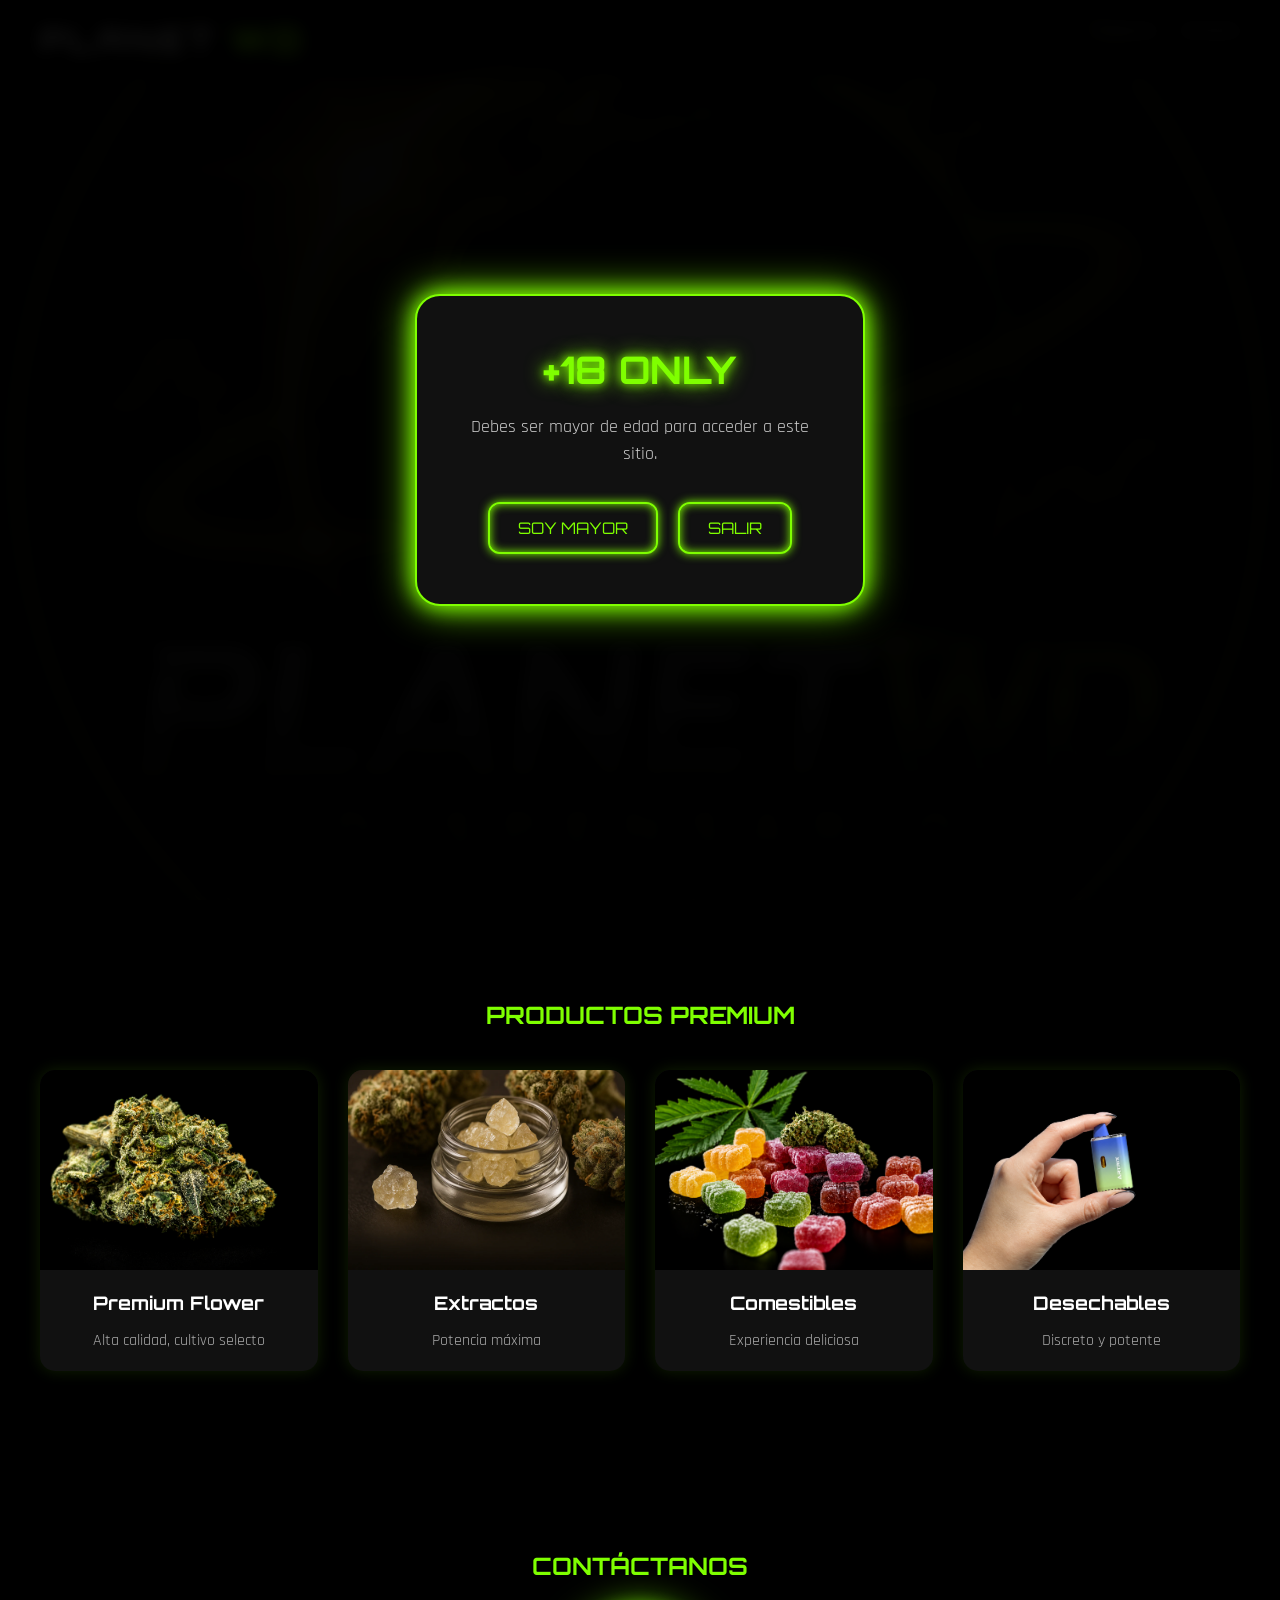
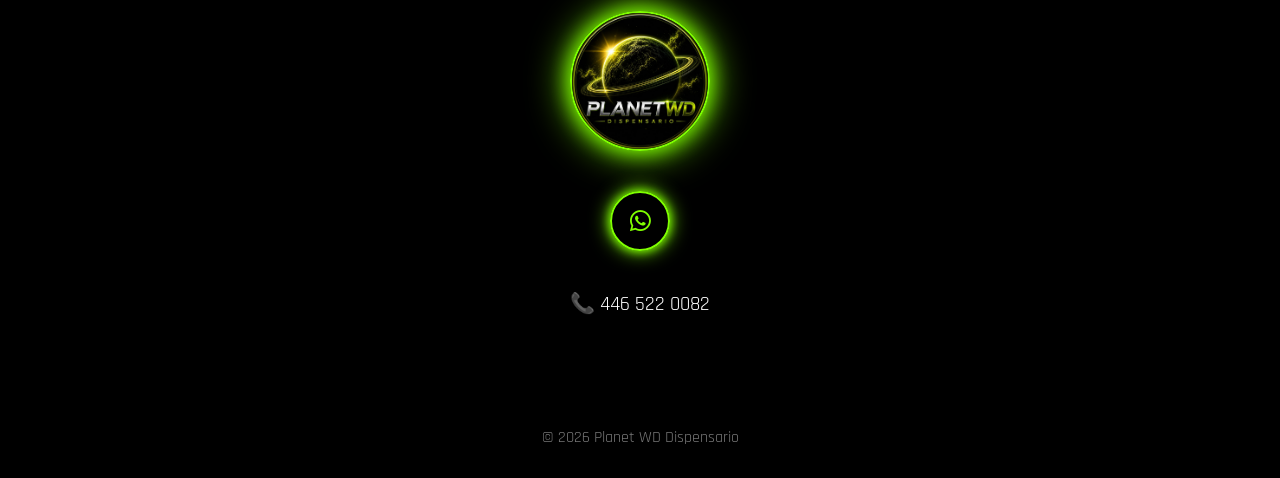
<file: index.html>
<!DOCTYPE html>
<html lang="es">
<head>
  <meta charset="UTF-8">
  <meta name="viewport" content="width=device-width, initial-scale=1.0">
  <title>Planet WD Dispensario</title>
<link rel="icon" href="img/planeta.png" type="image/jpg">
  <!-- Fuentes -->
  <link href="https://fonts.googleapis.com/css2?family=Orbitron:wght@500;700&family=Rajdhani:wght@300;400;600&display=swap" rel="stylesheet">
<link rel="stylesheet" href="https://cdnjs.cloudflare.com/ajax/libs/font-awesome/6.5.0/css/all.min.css">
  <link rel="stylesheet" href="styles.css">
  <link href="https://fonts.googleapis.com/css2?family=Orbitron:wght@400;700&family=Rajdhani:wght@400;600&display=swap" rel="stylesheet">

</head>

<body>
<div id="ageModal" class="age-modal">
  <div class="age-box">
    <h1>+18 ONLY</h1>

    <p>
      Debes ser mayor de edad para acceder a este sitio.
    </p>

    <div class="buttons">
      <button onclick="enterSite()" class="yes-btn">
        SOY MAYOR
      </button>

      <button onclick="leaveSite()" class="no-btn">
        SALIR
      </button>
    </div>
  </div>
</div>
<!-- HEADER -->
<header>
  <h1>PLANET <span>WD</span></h1>
  <nav>
    <a href="#productos">Productos</a>
    <a href="#contacto">Contacto</a>
  </nav>
</header>

<!-- HERO -->
<section class="hero">
     <img src="img/planeta.png" class="hero-bg">
  <div class="overlay"></div>
  <div class="hero-text">
    <h2>OTRO NIVEL</h2>
    <p>Otra experiencia</p>
    <a href="#productos" class="btn">Contactanos</a>
  </div>
</section>

<!-- PRODUCTOS -->
<section id="productos" class="productos">
  <h2>PRODUCTOS PREMIUM</h2>

  <div class="grid">

    <a href="premium.html" class="card-link">
      <div class="card">
        <img src="img/flor.PNG">
        <h3>Premium Flower</h3>
        <p>Alta calidad, cultivo selecto</p>
      </div>
    </a>

    <a href="extractos.html" class="card-link">
      <div class="card">
        <img src="img/diamante.webp">
        <h3>Extractos</h3>
        <p>Potencia máxima</p>
      </div>
    </a>

    <a href="comestibles.html" class="card-link">
      <div class="card">
        <img src="img/comestibles.PNG">
        <h3>Comestibles</h3>
        <p>Experiencia deliciosa</p>
      </div>
    </a>

    <a href="desechables.html" class="card-link">
      <div class="card">
        <img src="img/desechables.PNG">
        <h3>Desechables</h3>
        <p>Discreto y potente</p>
      </div>
    </a>

  </div>
</section>

<!-- CONTACTO -->
<section id="contacto" class="contacto">
  <h2>CONTÁCTANOS</h2>
<!-- LOGO -->
  <div class="logo-contacto">
    <img src="img/logo.jpg" alt="Planet WD Logo">
  </div>
 
  <div class="social">
  <a href="https://wa.me/524465220082?text=Hola%20quiero%20información%20sobre%20sus%20productos" class="icon">
    <i class="fab fa-whatsapp"></i>
  </a>

</div>

  <p class="numero">📞 446 522 0082</p>

</section>

<footer>
  <p>© 2026 Planet WD Dispensario</p>
</footer>
<script>
  window.addEventListener("scroll", function() {
    let img = document.querySelector(".hero-bg");
    let scroll = window.scrollY;

    if(scroll > 100){
      img.style.opacity = "0";
    } else {
      img.style.opacity = "1";
    }
  });

  function enterSite() {
  document.getElementById("ageModal").style.display = "none";
}

function leaveSite() {
  window.location.href = "https://google.com";
}
</script>
</body>
</html>
</file>
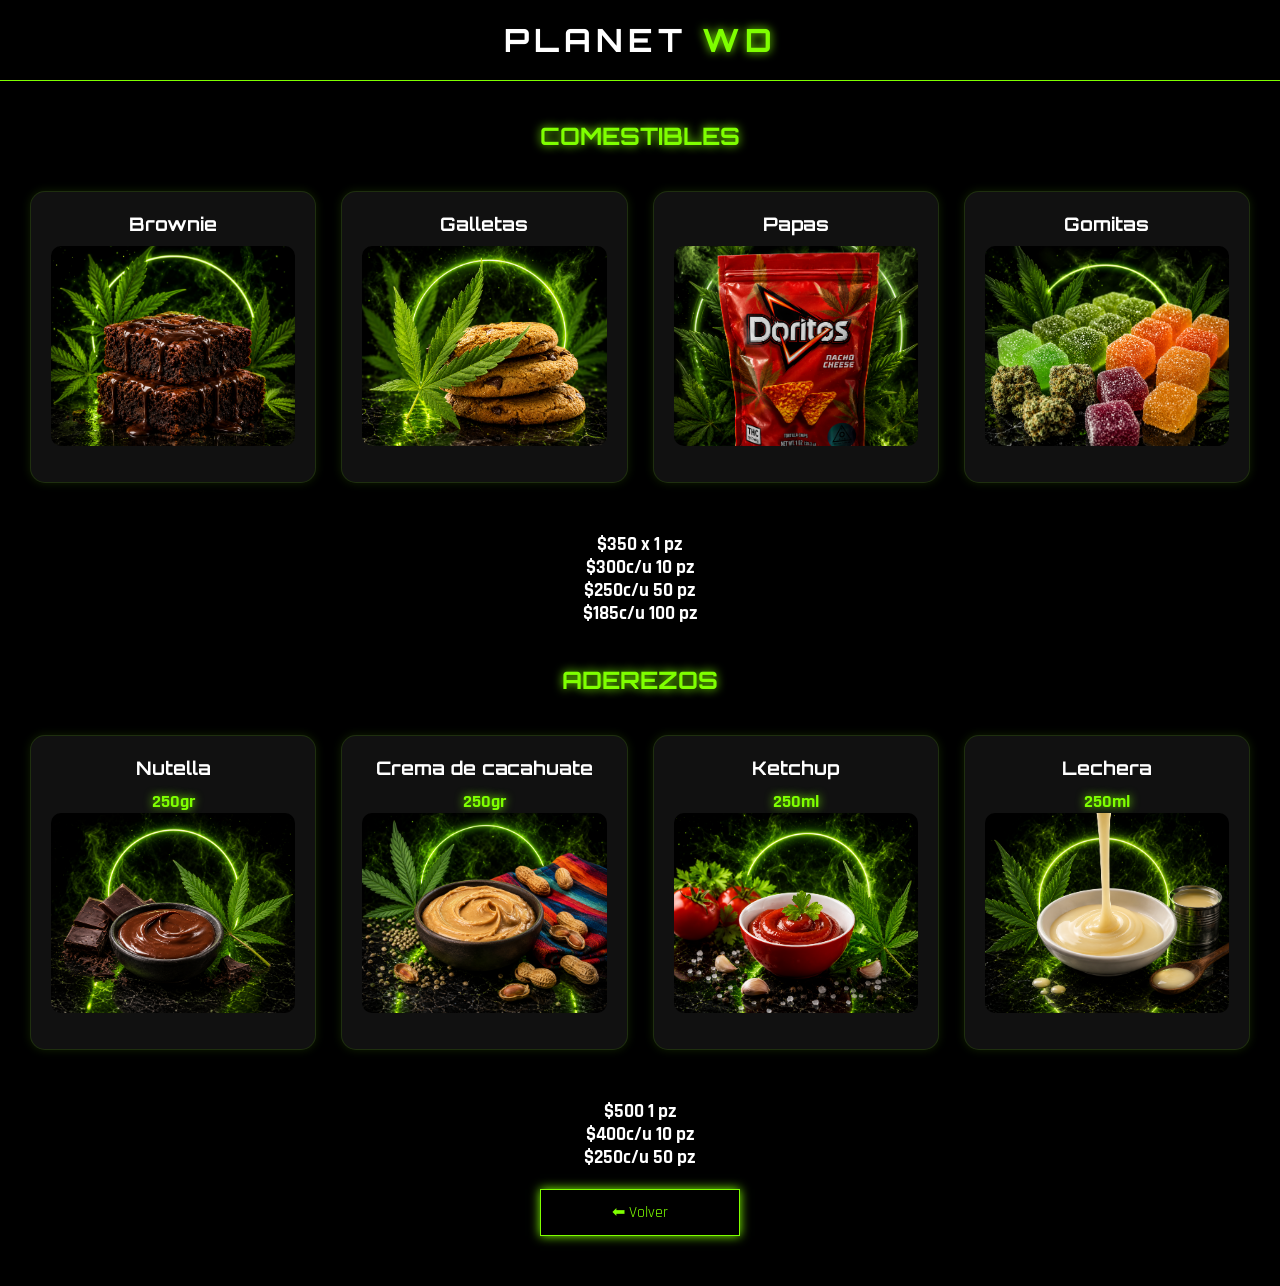
<file: comestibles.html>
<!DOCTYPE html>
<html lang="es">
<head>
  <meta charset="UTF-8">
  <meta name="viewport" content="width=device-width, initial-scale=1.0">
<link rel="icon" href="img/planeta.png" type="image/jpg">
  <link href="https://fonts.googleapis.com/css2?family=Orbitron:wght@500;700&family=Rajdhani:wght@300;400;600&display=swap" rel="stylesheet">
  <link rel="stylesheet" href="productos.css">

  <title>Comestibles</title>
</head>

<body>

<header>
  <h1>PLANET <span>WD</span></h1>
</header>

<h2>COMESTIBLES</h2>

<div class="grid">

  <div class="card">
    <h3>Brownie</h3>
    <img src="img/brown.png" alt="">
  </div>

  <div class="card">
    <h3>Galletas</h3>
    <img src="img/galle.png" alt="">
  </div>

  <div class="card">
    <h3>Papas</h3>
    <img src="img/papas.png" alt="">
  </div>

   <div class="card">
    <h3>Gomitas</h3>
    <img src="img/goma.png" alt="">
  </div>
</div>

<h3>$350 x 1 pz </h3>
    
    <h3>$300c/u 10 pz </h3> 
    <h3>$250c/u 50 pz </h3>
    <h3> $185c/u 100 pz</h3>

    <h2>ADEREZOS</h2>

    <div class="grid">

  <div class="card">
    <h3>Nutella</h3>
    <p>250gr</p>
    <img src="img/nutella.png" alt="">
  </div>

  <div class="card">
    <h3>Crema de cacahuate</h3>
    <p>250gr</p>
    <img src="img/cacahuate.png" alt="">
  </div>

  <div class="card">
    <h3>Ketchup</h3>
    <p>250ml</p>
    <img src="img/ketchup.png" alt="">
  </div>

   <div class="card">
    <h3>Lechera</h3>
    <p>250ml</p>
    <img src="img/lechera.png" alt="">
  </div>
</div>

<h3>$500 1 pz</h3> 
    <h3>$400c/u 10 pz </h3>
    <h3> $250c/u 50 pz</h3>

<a href="index.html" class="btn">⬅ Volver</a>

</body>
</html>
</file>
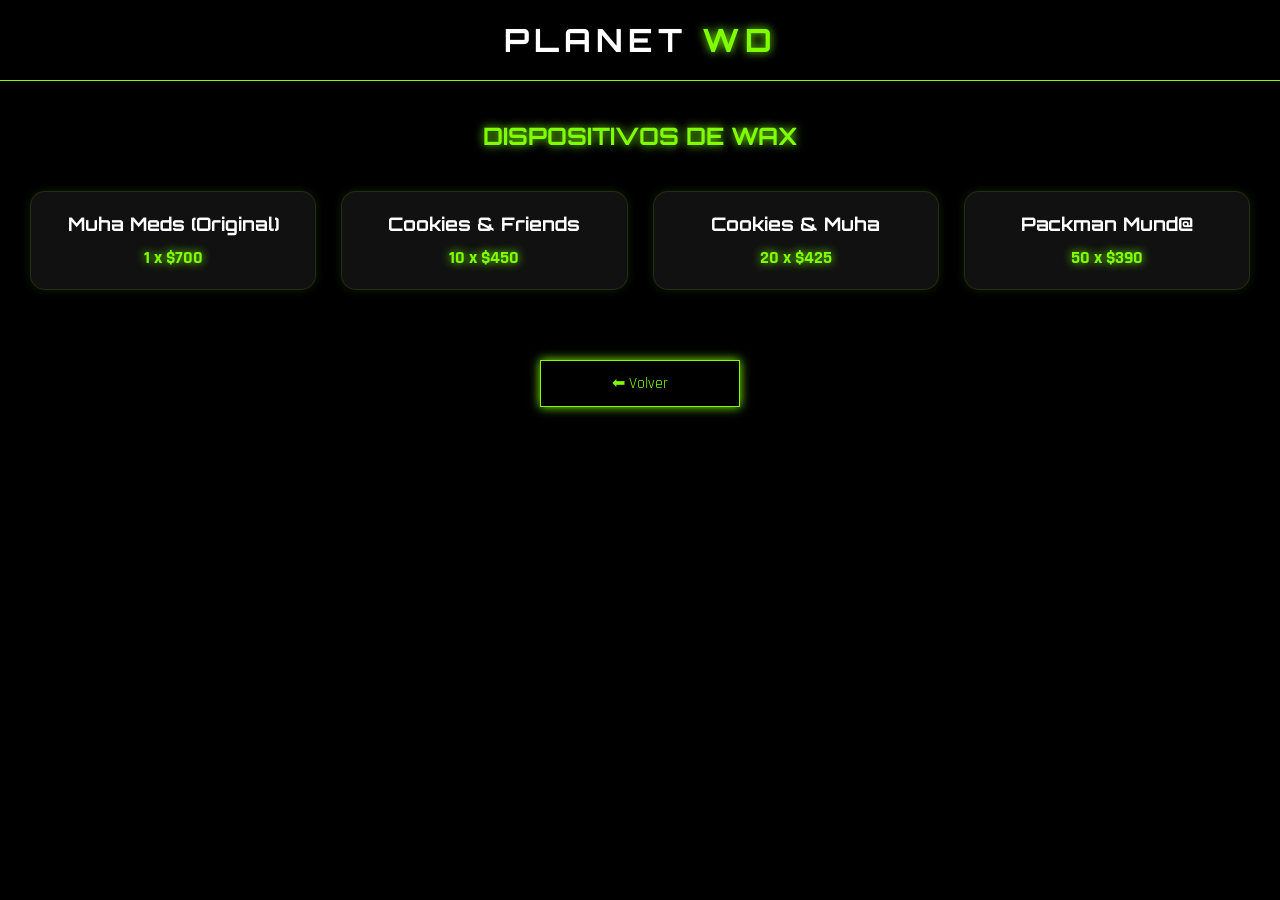
<file: desechables.html>
<!DOCTYPE html>
<html lang="es">
<head>
  <meta charset="UTF-8">
  <meta name="viewport" content="width=device-width, initial-scale=1.0">
<link rel="icon" href="img/planeta.png" type="image/jpg">
  <link href="https://fonts.googleapis.com/css2?family=Orbitron:wght@500;700&family=Rajdhani:wght@300;400;600&display=swap" rel="stylesheet">
  <link rel="stylesheet" href="productos.css">

  <title>Desechables</title>
</head>

<body>

<header>
  <h1>PLANET <span>WD</span></h1>
</header>

<h2>DISPOSITIVOS DE WAX</h2>

<div class="grid">

  <div class="card">
    <h3>Muha Meds (Original)</h3>
    <p>1 x $700</p>
  </div>

  <div class="card">
    <h3>Cookies & Friends</h3>
    <p>10 x $450</p>
  </div>

  <div class="card">
    <h3>Cookies & Muha</h3>
    <p>20 x $425</p>
  </div>

  <div class="card">
    <h3>Packman Mund@</h3>
    <p>50 x $390</p>
  </div>

</div>

<a href="index.html" class="btn">⬅ Volver</a>

</body>
</html>
</file>
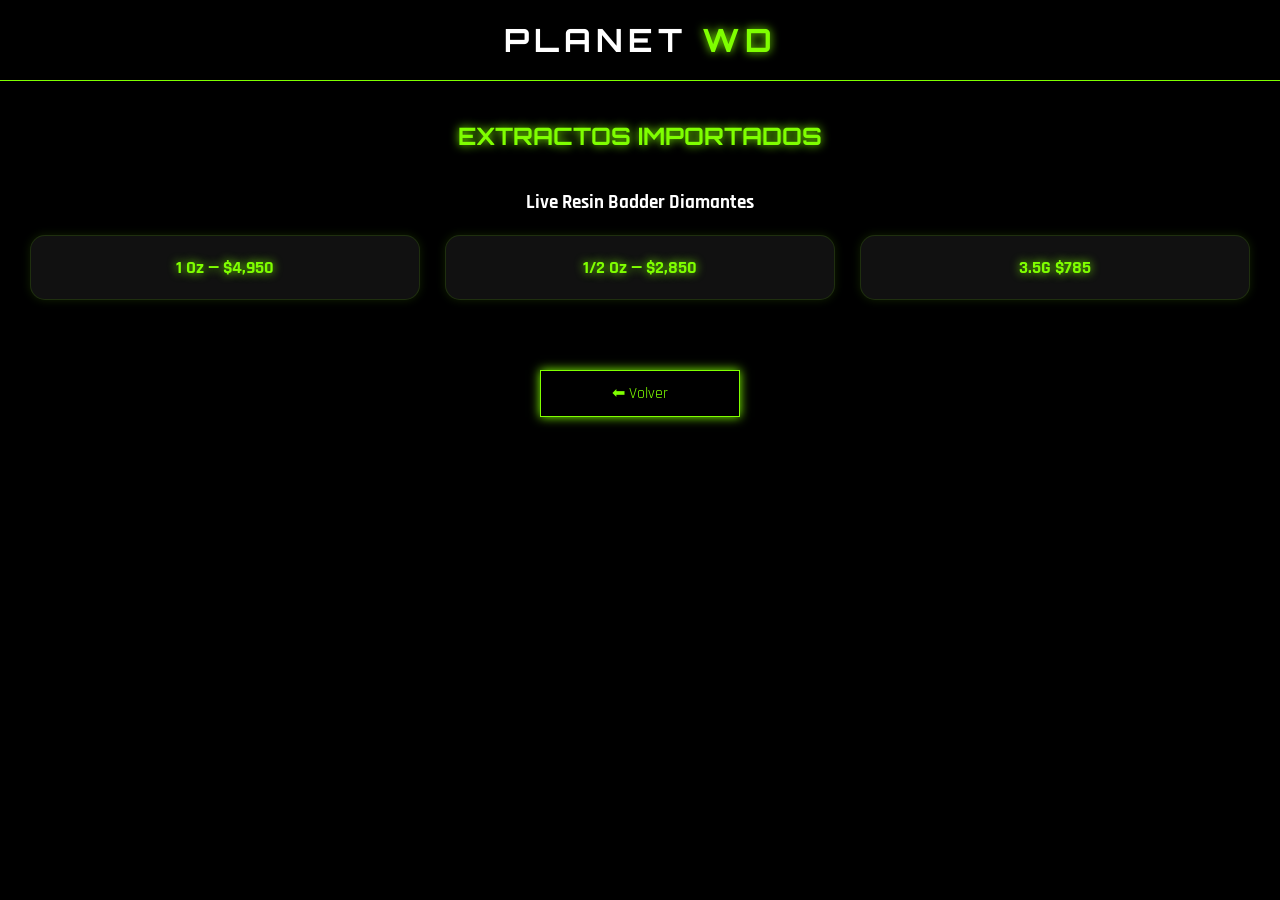
<file: extractos.html>
<!DOCTYPE html>
<html lang="es">
<head>
  <meta charset="UTF-8">
  <meta name="viewport" content="width=device-width, initial-scale=1.0">
<link rel="icon" href="img/planeta.png" type="image/jpg">
  <link href="https://fonts.googleapis.com/css2?family=Orbitron:wght@500;700&family=Rajdhani:wght@300;400;600&display=swap" rel="stylesheet">
  <link rel="stylesheet" href="productos.css">

  <title>Extractos</title>
</head>

<body>

<header>
  <h1>PLANET <span>WD</span></h1>
</header>

<h2>EXTRACTOS IMPORTADOS</h2>

<h3>Live Resin Badder Diamantes</h3>

</br>

<div class="grid">

  <div class="card">
    <p>1 Oz — $4,950</p>
  </div>

  <div class="card">
    <p>1/2 Oz — $2,850</p>
  </div>

  <div class="card">
    <p>3.5G $785</p>
  </div>

</div>

<a href="index.html" class="btn">⬅ Volver</a>

</body>
</html>
</file>
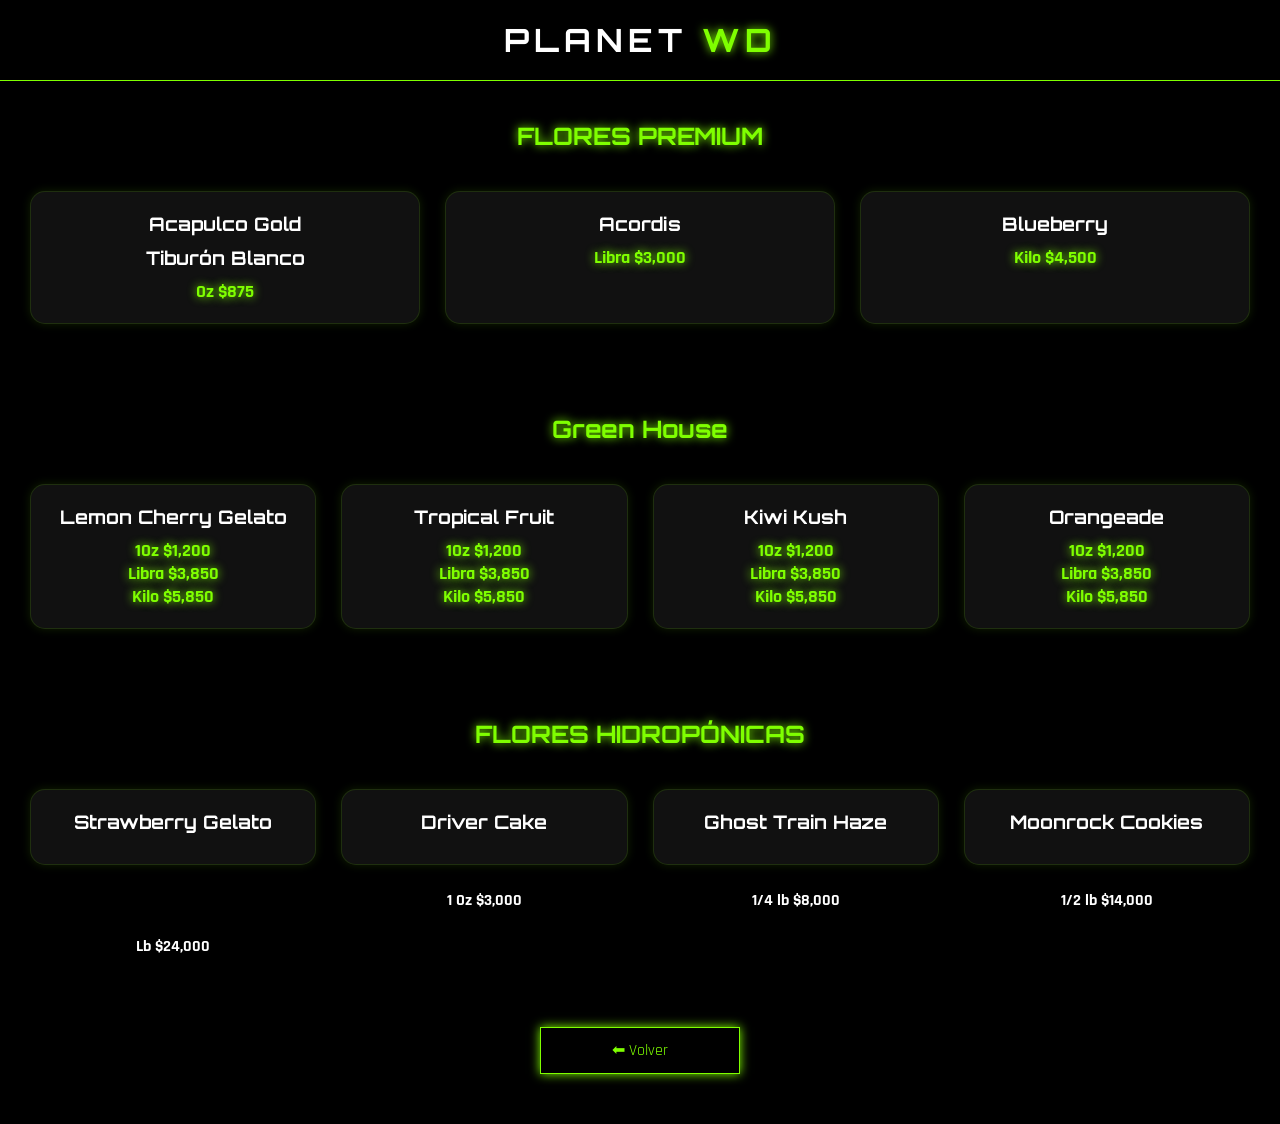
<file: premium.html>
<!DOCTYPE html>
<html lang="es">
<head>
  <meta charset="UTF-8">
  <meta name="viewport" content="width=device-width, initial-scale=1.0">
<link rel="icon" href="img/planeta.png" type="image/jpg">
  <link href="https://fonts.googleapis.com/css2?family=Orbitron:wght@500;700&family=Rajdhani:wght@300;400;600&display=swap" rel="stylesheet">
  <link rel="stylesheet" href="productos.css">

  <title>Flores Premium</title>
</head>

<body>

<header>
  <h1>PLANET <span>WD</span></h1>
</header>

<h2>FLORES PREMIUM</h2>

<div class="grid">

  <div class="card">
    <h3>Acapulco Gold</h3>
    <h3>Tiburón Blanco</h3>
    <p>Oz $875</p>
  </div>

  <div class="card">
    <h3>Acordis</h3>
    <p>Libra $3,000</p>
  </div>

  <div class="card">
    <h3>Blueberry</h3>
    <p>Kilo $4,500</p>
  </div>


</div>

<h2>Green House</h2>

<div class="grid">

  <div class="card">
    <h3>Lemon Cherry Gelato</h3>
    <p>1Oz $1,200</p>
    <p>Libra $3,850</p>
    <p>Kilo $5,850</p>
  </div>

  <div class="card">
    <h3>Tropical Fruit</h3>
    <p>1Oz $1,200</p>
    <p>Libra $3,850</p>
    <p>Kilo $5,850</p>
  </div>

  <div class="card">
    <h3>Kiwi Kush</h3>
    <p>1Oz $1,200</p>
    <p>Libra $3,850</p>
    <p>Kilo $5,850</p>
  </div>

  <div class="card">
<h3>Orangeade</h3>
    <p>1Oz $1,200</p>
    <p>Libra $3,850</p>
    <p>Kilo $5,850</p>

  </div>

</div>
<h2>FLORES HIDROPÓNICAS</h2>

<div class="grid">

  <div class="card">
    <h3>Strawberry Gelato</h3>
    
  </div>

  <div class="card">
    <h3>Driver Cake</h3>
    
  </div>

  <div class="card">
    <h3>Ghost Train Haze</h3>
    
  </div>

   <div class="card">
    <h3>Moonrock Cookies</h3>
    
  </div>
</br>
  <h4>1 Oz $3,000</h4>
  <h4>1/4 lb $8,000</h4>
  <h4>1/2 lb $14,000</h4>
  <h4>Lb $24,000</h4>
</div>

<a href="index.html" class="btn">⬅ Volver</a>

</body>
</html>
</file>
<file: styles.css>
*{
  margin:0;
  padding:0;
  box-sizing:border-box;
}

body{
  font-family: 'Rajdhani', sans-serif;
  background:#000;
  color:#fff;
}

/* HEADER */
header{
  position:fixed;
  width:100%;
  display:flex;
  justify-content:space-between;
  padding:20px 40px;
  background:rgba(0,0,0,0.7);
  backdrop-filter: blur(10px);
  z-index:1000;
}

header h1{
  font-family:'Orbitron', sans-serif;
  letter-spacing:4px;
}

header span{
  color:#7fff00;
  text-shadow:0 0 10px #7fff00;
}

nav a{
  margin-left:20px;
  color:white;
  text-decoration:none;
}

/* HERO */
.hero{
  height:100vh;
  background:url('/img/logo.jpg') center/cover no-repeat;
  display:flex;
  justify-content:center;
  align-items:center;
  position:relative;
}

.overlay{
  position:absolute;
  width:100%;
  height:100%;
  background:rgba(0,0,0,0.8);
}

.hero-text{
  position:relative;
  text-align:center;
}

.hero h2{
  font-family:'Orbitron';
  font-size:60px;
  color:#7fff00;
  text-shadow:0 0 20px #7fff00;
}

.hero p{
  margin:20px 0;
  font-size:20px;
}

.btn{
  padding:12px 30px;
  border:1px solid #7fff00;
  color:#7fff00;
  text-decoration:none;
  transition:0.3s;
}

.btn:hover{
  background:#7fff00;
  color:#000;
}

/* PRODUCTOS */
.productos{
  padding:100px 40px;
  text-align:center;
}

.productos h2{
  font-family:'Orbitron';
  color:#7fff00;
  margin-bottom:40px;
}

.grid{
  display:grid;
  grid-template-columns:repeat(auto-fit, minmax(250px,1fr));
  gap:30px;
}

.card{
  background:#111;
  border-radius:15px;
  overflow:hidden;
  transition:0.3s;
  box-shadow:0 0 15px #7fff0020;
}

.card:hover{
  transform:scale(1.05);
  box-shadow:0 0 20px #7fff00;
}

.card img{
  width:100%;
  height:200px;
  object-fit:cover;
}

.card h3{
  font-family:'Orbitron';
  margin:15px 0;
}

.card p{
  color:#aaa;
  padding-bottom:20px;
}

/* CONTACTO */
.contacto{
  padding:80px 20px;
  text-align:center;
}

.contacto h2{
  font-family:'Orbitron';
  color:#7fff00;
}

.social{
  margin:30px 0;
}

.btn-social{
  display:inline-block;
  margin:10px;
  padding:10px 25px;
  border:1px solid #7fff00;
  color:#7fff00;
  text-decoration:none;
}

.btn-social:hover{
  background:#7fff00;
  color:#000;
}

.numero{
  font-size:20px;
  margin-top:20px;
}

/* FOOTER */
footer{
  text-align:center;
  padding:30px;
  background:#000;
  color:#777;
}

/* RESPONSIVE */
@media(max-width:768px){

  .hero h2{
    font-size:35px;
  }

  header{
    padding:15px 20px;
  }

}

.hero-bg{
  position:absolute;
  width:100%;
  height:100%;
  object-fit:cover;
  top:0;
  left:0;
  z-index:0;
  opacity:1;
  transition:opacity 0.6s ease;
}

/* Para que el texto esté arriba */
.hero-text{
  position:relative;
  z-index:2;
}

.overlay{
  z-index:1;
}

.logo-contacto{
  display:flex;
  justify-content:center;
  margin:30px 0;
}

.logo-contacto img{
  width:140px;
  height:140px;
  border-radius:50%;
  object-fit:cover;

  /* efecto premium */
  box-shadow: 
    0 0 20px #7fff00,
    0 0 40px #7fff00,
    inset 0 0 20px #7fff00;

  border:2px solid #7fff00;

  transition:0.3s;
}

.logo-contacto img:hover{
  transform:scale(1.1);
  box-shadow: 
    0 0 30px #7fff00,
    0 0 60px #7fff00;
}

.icon{
  display:inline-flex;
  justify-content:center;
  align-items:center;
  width:60px;
  height:60px;
  margin:10px;
  border-radius:50%;
  border:2px solid #7fff00;
  color:#7fff00;
  font-size:24px;
  text-decoration:none;

  box-shadow:
    0 0 10px #7fff00,
    0 0 20px #7fff00;

  transition:0.3s;
}

.icon:hover{
  background:#7fff00;
  color:#000;

  box-shadow:
    0 0 20px #7fff00,
    0 0 40px #7fff00;

  transform:scale(1.1);
}

.card-link{
  text-decoration:none;
  color:inherit;
}

/* MODAL +18 */

.age-modal{
  position:fixed;
  top:0;
  left:0;
  width:100%;
  height:100%;
  background:rgba(0,0,0,0.92);
  display:flex;
  justify-content:center;
  align-items:center;
  z-index:99999;
  backdrop-filter: blur(8px);
}

.age-box{
  width:90%;
  max-width:450px;
  background:#111;
  border:2px solid #7fff00;
  border-radius:25px;
  padding:50px 35px;
  text-align:center;

  box-shadow:
    0 0 20px #7fff00,
    0 0 40px #7fff00;
}

.age-box h1{
  font-family:'Orbitron', sans-serif;
  color:#7fff00;
  font-size:38px;
  margin-bottom:20px;

  text-shadow:
    0 0 10px #7fff00,
    0 0 20px #7fff00;
}

.age-box p{
  color:#ccc;
  font-size:18px;
  margin-bottom:35px;
  line-height:1.5;
}

.buttons{
  display:flex;
  justify-content:center;
  gap:20px;
  flex-wrap:wrap;
}

.yes-btn,
.no-btn{
  padding:14px 28px;
  border-radius:12px;
  border:2px solid #7fff00 !important;
  background:#111 !important;
  color:#7fff00 !important;

  font-family:'Orbitron', sans-serif;
  font-size:16px;
  cursor:pointer;

  transition:0.3s ease;

  box-shadow:
    0 0 10px #7fff00,
    inset 0 0 10px #7fff00;

  appearance:none;
  -webkit-appearance:none;
}

.yes-btn:hover,
.no-btn:hover{
  background:#7fff00 !important;
  color:#000 !important;

  box-shadow:
    0 0 20px #7fff00,
    0 0 40px #7fff00;

  transform:scale(1.05);
}
</file>
<file: productos.css>
/* RESET */
*{
  margin:0;
  padding:0;
  box-sizing:border-box;
}

/* BODY */
body{
  font-family: 'Rajdhani', sans-serif;
  background:#000;
  color:#fff;
}

/* HEADER */
header{
  display:flex;
  justify-content:center;
  padding:20px;
  background:#000;
  border-bottom:1px solid #7fff00;
}
h3{
  text-align:center;
}
h4{
  text-align:center;
}
header h1{
  font-family:'Orbitron';
  letter-spacing:5px;
}

header span{
  color:#7fff00;
  text-shadow:0 0 10px #7fff00;
}

/* TITULOS */
h2{
  text-align:center;
  margin:40px 0;
  font-family:'Orbitron';
  color:#7fff00;
  text-shadow:0 0 10px #7fff00;
}

/* GRID */
.grid{
  display:grid;
  grid-template-columns:repeat(auto-fit, minmax(250px,1fr));
  gap:25px;
  padding:0 30px 50px;
}

/* CARDS */
.card{
  background:#111;
  border-radius:15px;
  padding:20px;
  text-align:center;

  border:1px solid #7fff0020;

  box-shadow:
    0 0 10px #7fff0020;

  transition:0.3s;
}

.card:hover{
  transform:translateY(-10px);
  box-shadow:
    0 0 20px #7fff00,
    0 0 40px #7fff00;
}

/* TITULO PRODUCTO */
.card h3{
  font-family:'Orbitron';
  margin-bottom:10px;
}

/* PRECIO */
.card p{
  color:#7fff00;
  font-size:18px;
  font-weight:bold;
  text-shadow:0 0 10px #7fff00;
}

/* BOTON VOLVER */
.btn{
  display:block;
  width:200px;
  margin:20px auto 50px;
  text-align:center;
  padding:12px;

  border:1px solid #7fff00;
  color:#7fff00;
  text-decoration:none;

  box-shadow:0 0 10px #7fff00;
  transition:0.3s;
}

.btn:hover{
  background:#7fff00;
  color:#000;
}

/* LINKS CARD */
.card-link{
  text-decoration:none;
  color:inherit;
}

/* RESPONSIVE */
@media(max-width:768px){

  .grid{
    grid-template-columns:1fr;
  }

  h2{
    font-size:22px;
  }
h3{
  text-align:center;
}
h4{
  text-align:center;
}
}
.card img{
  width:100%;        /* ocupa el ancho de la card */
  height:200px;      /* altura fija */
  object-fit:cover;  /* recorta sin deformar */
  border-radius:10px;
  margin-bottom:10px;
}
</file>
